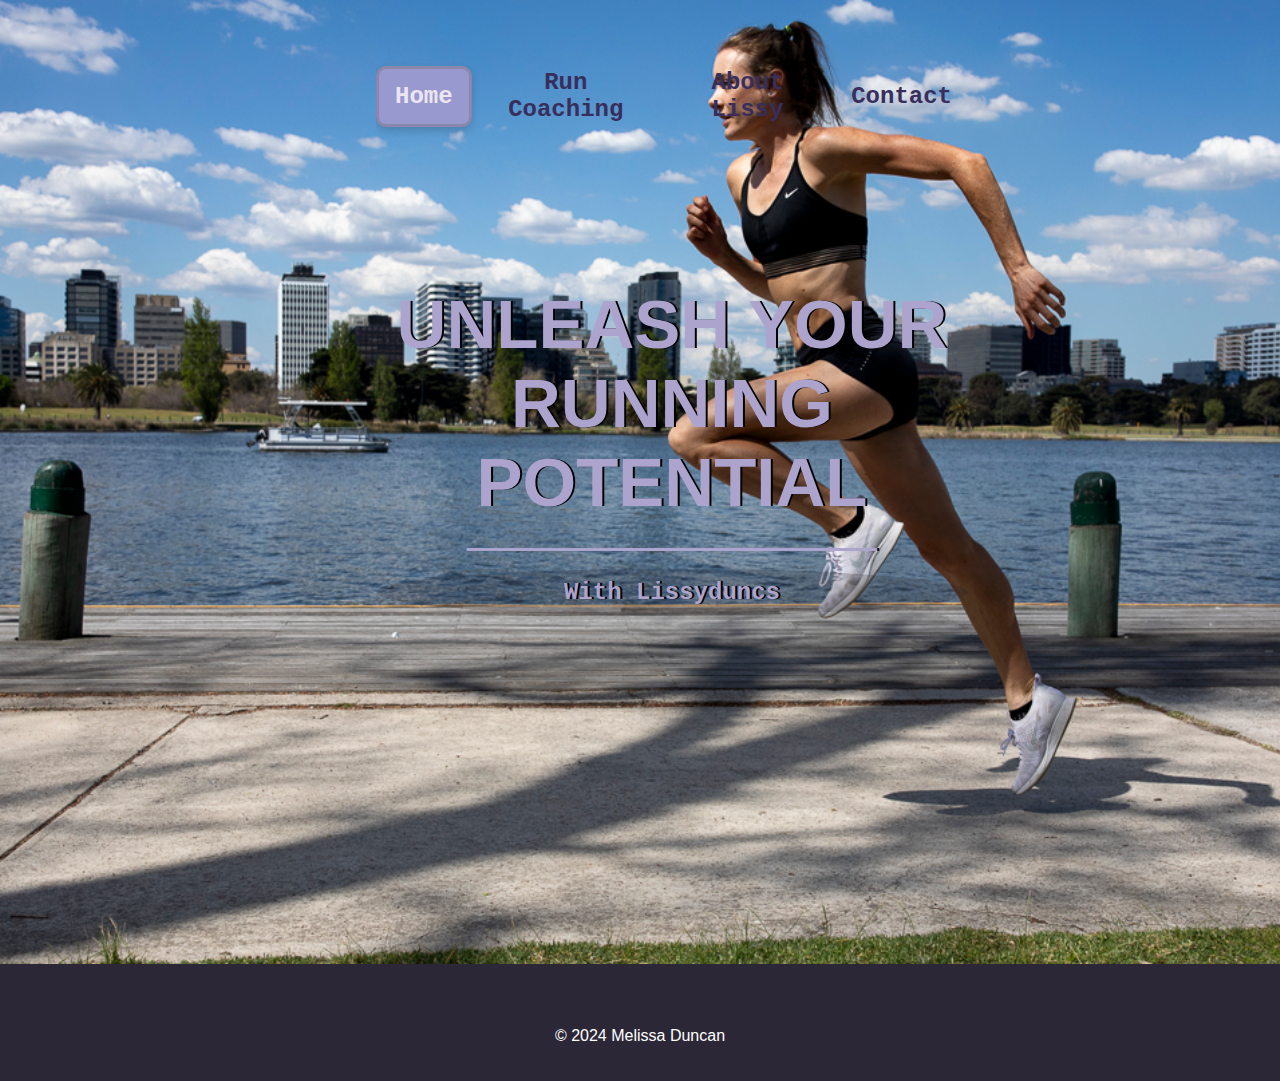
<file: index.html>
<!DOCTYPE html>
<html lang="en">
<head>
    <meta charset="UTF-8">
    <meta name="google-site-verification" content="tE_OEz4cf-0oZyzXP-oQVrcZk1ZoaY98nWLrSHcjUqQ" />    <meta name="viewport" content="width=device-width, initial-scale=1.0">
    <title>Coaching with Lissyduncs</title>
    <link rel="stylesheet" href="index.css">
    <link rel="stylesheet" href="https://cdnjs.cloudflare.com/ajax/libs/font-awesome/6.5.2/css/all.min.css" integrity="sha512-SnH5WK+bZxgPHs44uWIX+LLJAJ9/2PkPKZ5QiAj6Ta86w+fsb2TkcmfRyVX3pBnMFcV7oQPJkl9QevSCWr3W6A==" crossorigin="anonymous" referrerpolicy="no-referrer" />
    <link rel="icon" href="favicon.png" type="image/png">
</head>
<body>
    <header>
        <div class="logo-name">
            <div class="text-overlay">
                <button class="hamburger" id="hamburger">
                    <i class="fa fa-bars"></i>
                </button>
                <nav class="topnav" id="topnav">
                    <a class="active" href="#home">Home</a>
                    <a href="./services.html">Run Coaching</a>
                    <a href="./about.html">About Lissy</a>
                    <a href="./contact.html">Contact</a>
                    
                </nav>
            </div>
            <div class="text-overlay1">
                <h2>UNLEASH YOUR RUNNING POTENTIAL</h2>
                <p class="underline">________________</p>
                <p class="small-text">With Lissyduncs</p>
            </div>
        </div>
    </header>
    <!-- Social Media Links -->
    <footer>
        <div class="social-media">
            <a href="https://www.linkedin.com/in/lissy-duncan-05b249187/" target="_blank">
                <i class="fa-brands fa-linkedin"></i>
            </a>
            <a href="https://github.com/lissyduncs" target="_blank">
                <i class="fa-brands fa-github"></i>
            </a>
            <a href="https://www.instagram.com/lissyduncs/" target="_blank">
                <i class="fa-brands fa-instagram"></i>
            </a>
        </div>
        <p class="special-paragraph">&copy; 2024 Melissa Duncan</p>
    </footer>
</body>
    <script src="index.js"></script>
</body>
</html>
</file>
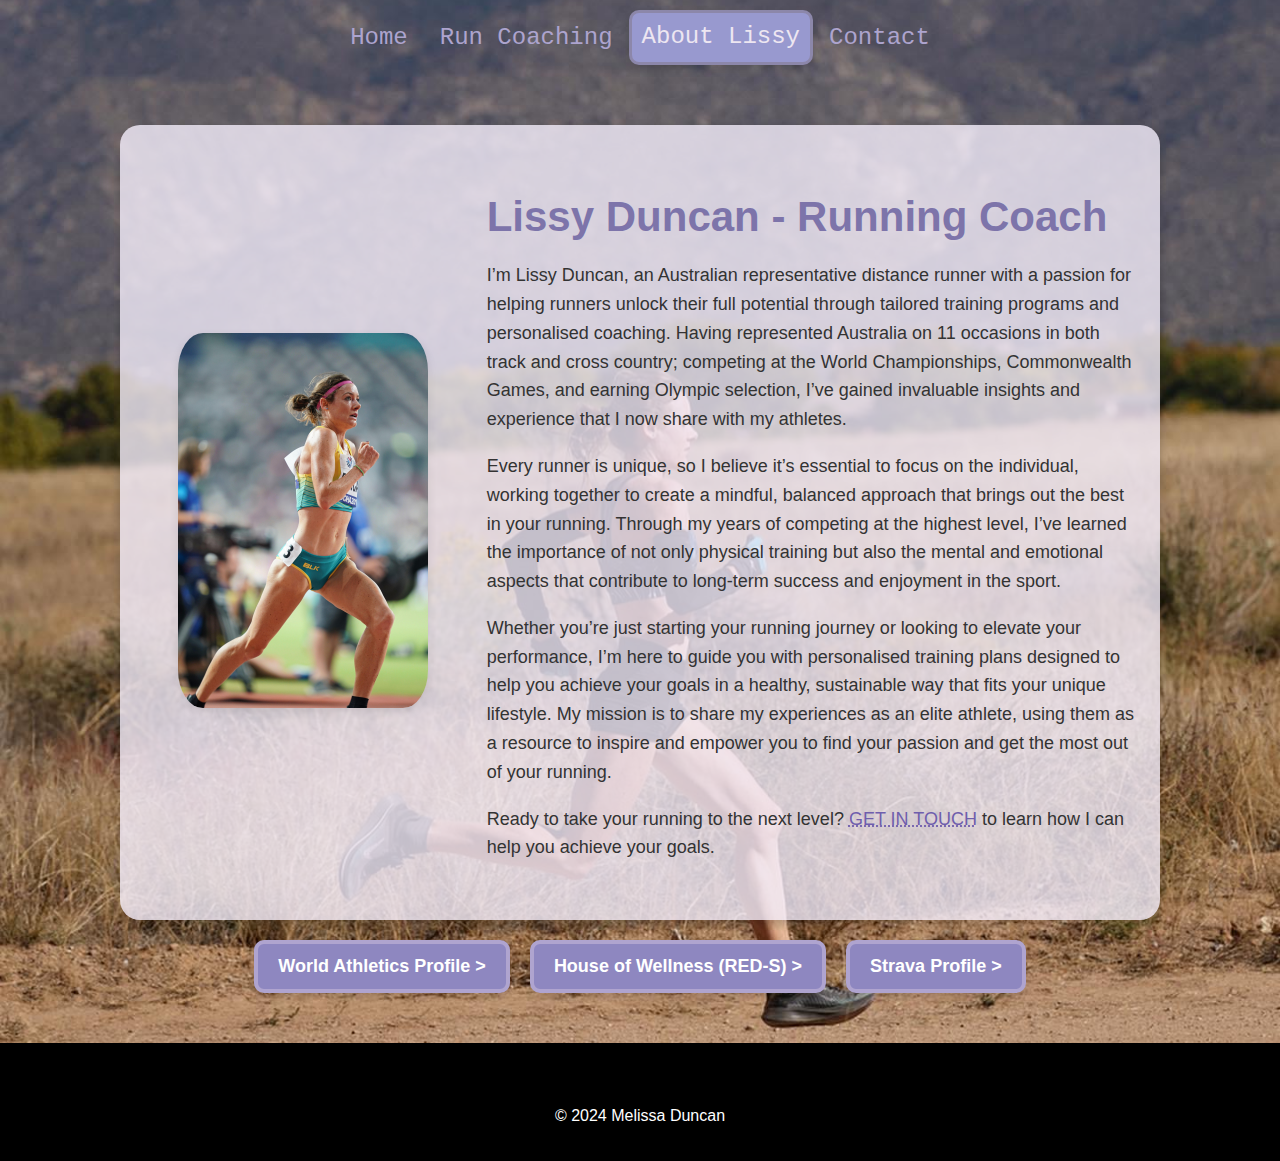
<file: about.html>
<!DOCTYPE html>
<html lang="en">
<head>
    <meta charset="UTF-8">
    <meta name="viewport" content="width=device-width, initial-scale=1.0">
    <title>About Me - Melissa Duncan</title>
    <link rel="stylesheet" href="about.css">
    <link rel="stylesheet" href="https://cdnjs.cloudflare.com/ajax/libs/font-awesome/6.5.2/css/all.min.css" integrity="sha512-SnH5WK+bZxgPHs44uWIX+LLJAJ9/2PkPKZ5QiAj6Ta86w+fsb2TkcmfRyVX3pBnMFcV7oQPJkl9QevSCWr3W6A==" crossorigin="anonymous" referrerpolicy="no-referrer" />
    <link rel="icon" href="favicon.png" type="image/png">
</head>
<body>
    <!-- Navigation -->
    <header>
        <div class="topnav">
            <a href="index.html">Home</a>
            <a href="services.html">Run Coaching</a>
            <a href="about.html" class="active">About Lissy</a>
            <a href="contact.html">Contact</a>
        </div>
    </header>

    <!-- About Me Section -->
    <div class="about-container">
        <div class="about-image">
            <img src="lissyrun.jpg" alt="Melissa Duncan" />
        </div>
        <div class="about-content">
            <h1>Lissy Duncan - Running Coach</h1>
            <p>
                I’m Lissy Duncan, an Australian representative distance runner with a passion for helping runners unlock their full potential through tailored training programs and personalised coaching. Having represented Australia on 11 occasions in both track and cross country; competing at the World Championships, Commonwealth Games, and earning Olympic selection, I’ve gained invaluable insights and experience that I now share with my athletes.
            </p>
            <p>
                Every runner is unique, so I believe it’s essential to focus on the individual, working together to create a mindful, balanced approach that brings out the best in your running. Through my years of competing at the highest level, I’ve learned the importance of not only physical training but also the mental and emotional aspects that contribute to long-term success and enjoyment in the sport.
            </p>
            <p>
                Whether you’re just starting your running journey or looking to elevate your performance, I’m here to guide you with personalised training plans designed to help you achieve your goals in a healthy, sustainable way that fits your unique lifestyle. My mission is to share my experiences as an elite athlete, using them as a resource to inspire and empower you to find your passion and get the most out of your running.
            </p>
            <p>
                Ready to take your running to the next level? <a href="contact.html">GET IN TOUCH</a> to learn how I can help you achieve your goals.
            </p>
        </div>
        
    </div>
    <!-- Add this inside the About Me section or Footer -->
<div class="button-container">
    <a href="https://worldathletics.org/athletes/australia/melissa-duncan-14272171" target="_blank" class="button-link">World Athletics Profile ></a>
    <a href="https://7plus.com.au/house-of-wellness?episode-id=HOWL08-027&autoplay=true" target="_blank" class="button-link">House of Wellness (RED-S) ></a>
    <a href="https://www.strava.com/athletes/3019362?utm_source=ios_share&utm_medium=social&share_sig=7996E76E1719018000&_branch_match_id=1095434009281949254&_branch_referrer=H4sIAAAAAAAAA8soKSkottLXLy4pSixL1EssKNDLyczL1q8ydvMMLc3zcPZOsq8rSk1LLSrKzEuPTyrKLy9OLbJ1zijKz00FACsGf349AAAA" target="_blank" class="button-link">Strava Profile ></a>
</div>

    <!-- Social Media Links -->
    <footer>
        <div class="social-media">
            <a href="https://www.linkedin.com/in/lissy-duncan-05b249187/" target="_blank">
                <i class="fa-brands fa-linkedin"></i>
            </a>
            <a href="https://github.com/lissyduncs" target="_blank">
                <i class="fa-brands fa-github"></i>
            </a>
            <a href="https://www.instagram.com/lissyduncs/" target="_blank">
                <i class="fa-brands fa-instagram"></i>
            </a>
        </div>
        <p>&copy; 2024 Melissa Duncan</p>
    </footer>
</body>
</html>
</file>
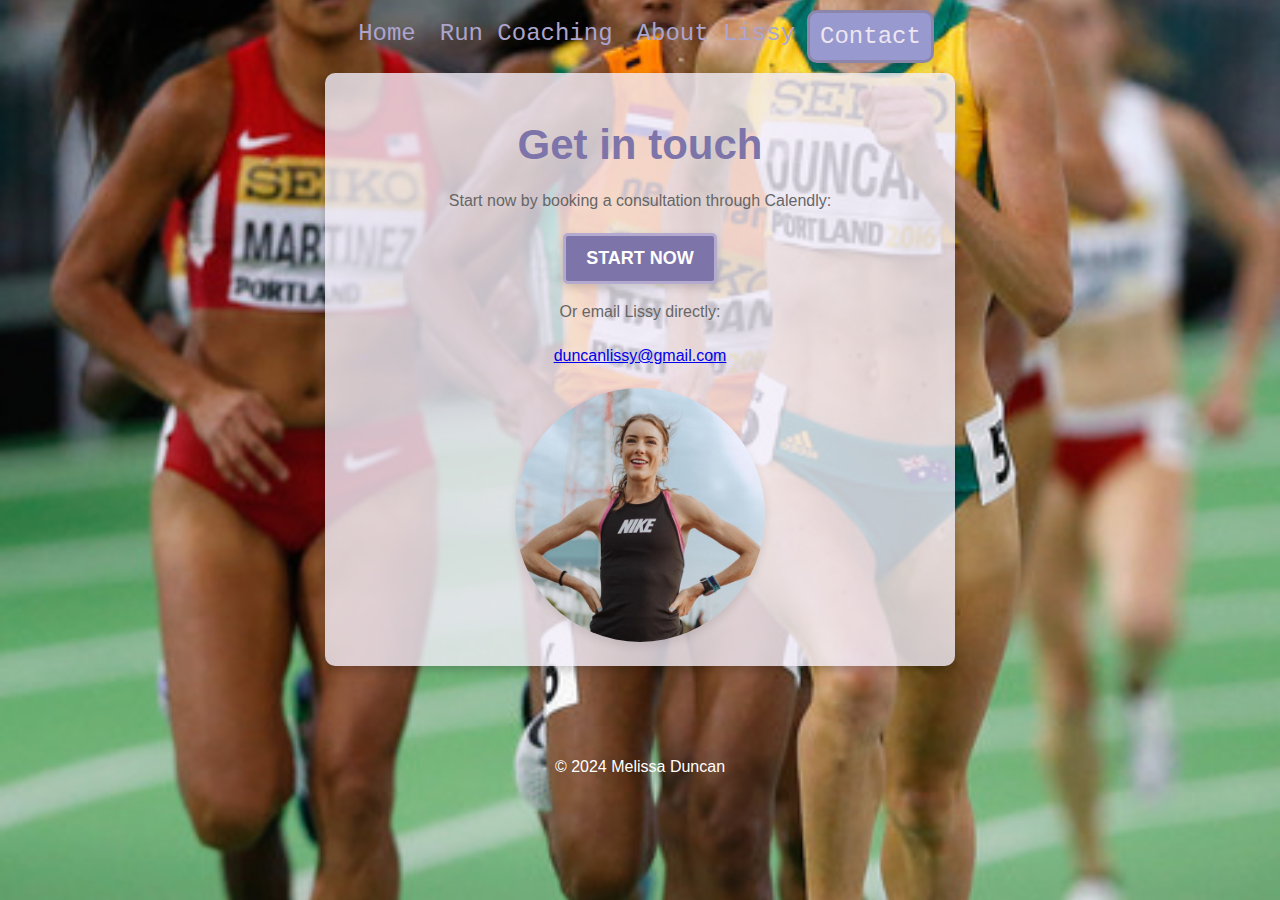
<file: contact.html>
<!DOCTYPE html>
<html lang="en">
<head>
    <meta charset="UTF-8">
    <meta name="viewport" content="width=device-width, initial-scale=1.0">
    <title>Contact - Melissa Duncan</title>
    <link rel="stylesheet" href="contact.css">
    <link rel="stylesheet" href="https://cdnjs.cloudflare.com/ajax/libs/font-awesome/6.5.2/css/all.min.css" integrity="sha512-SnH5WK+bZxgPHs44uWIX+LLJAJ9/2PkPKZ5QiAj6Ta86w+fsb2TkcmfRyVX3pBnMFcV7oQPJkl9QevSCWr3W6A==" crossorigin="anonymous" referrerpolicy="no-referrer" />
    <link rel="icon" href="favicon.png" type="image/png">
</head>
<body>
    <!-- Navigation -->
    <header>
        <div class="topnav">
            <a href="index.html">Home</a>
            <a href="services.html">Run Coaching</a>
            <a href="about.html">About Lissy</a>
            <a href="contact.html" class="active">Contact</a>
        </div>
    </header>

    <!-- Contact Section -->
    <div class="contact-container">
        <h1>Get in touch</h1>
        <p>
            Start now by booking a consultation through Calendly:
        </p>
        <div class="contact-options">
            <div class="button-container">
                <a href="https://calendly.com/tangorunning/30min" class="button-link">START NOW</a> 
            
            </div>
            <div>   <P>Or email Lissy directly:</P></div>

            
            <!-- Email Option -->
            <p> <a href="mailto:duncanlissy@gmail.com">duncanlissy@gmail.com</a></p>
        </div>
        <div class="contact-image">
            <img src="profilepic.jpeg" alt="Melissa Duncan" />
        </div>
    </div>

    <!-- Social Media Links -->
    <footer>
        <div class="social-media">
            <a href="https://www.linkedin.com/in/lissy-duncan-05b249187/" target="_blank">
                <i class="fa-brands fa-linkedin"></i>
            </a>
            <a href="https://github.com/lissyduncs" target="_blank">
                <i class="fa-brands fa-github"></i>
            </a>
            <a href="https://www.instagram.com/lissyduncs/" target="_blank">
                <i class="fa-brands fa-instagram"></i>
            </a>
        </div>
        <p>&copy; 2024 Melissa Duncan</p>
    </footer>
</body>
</html>
</file>
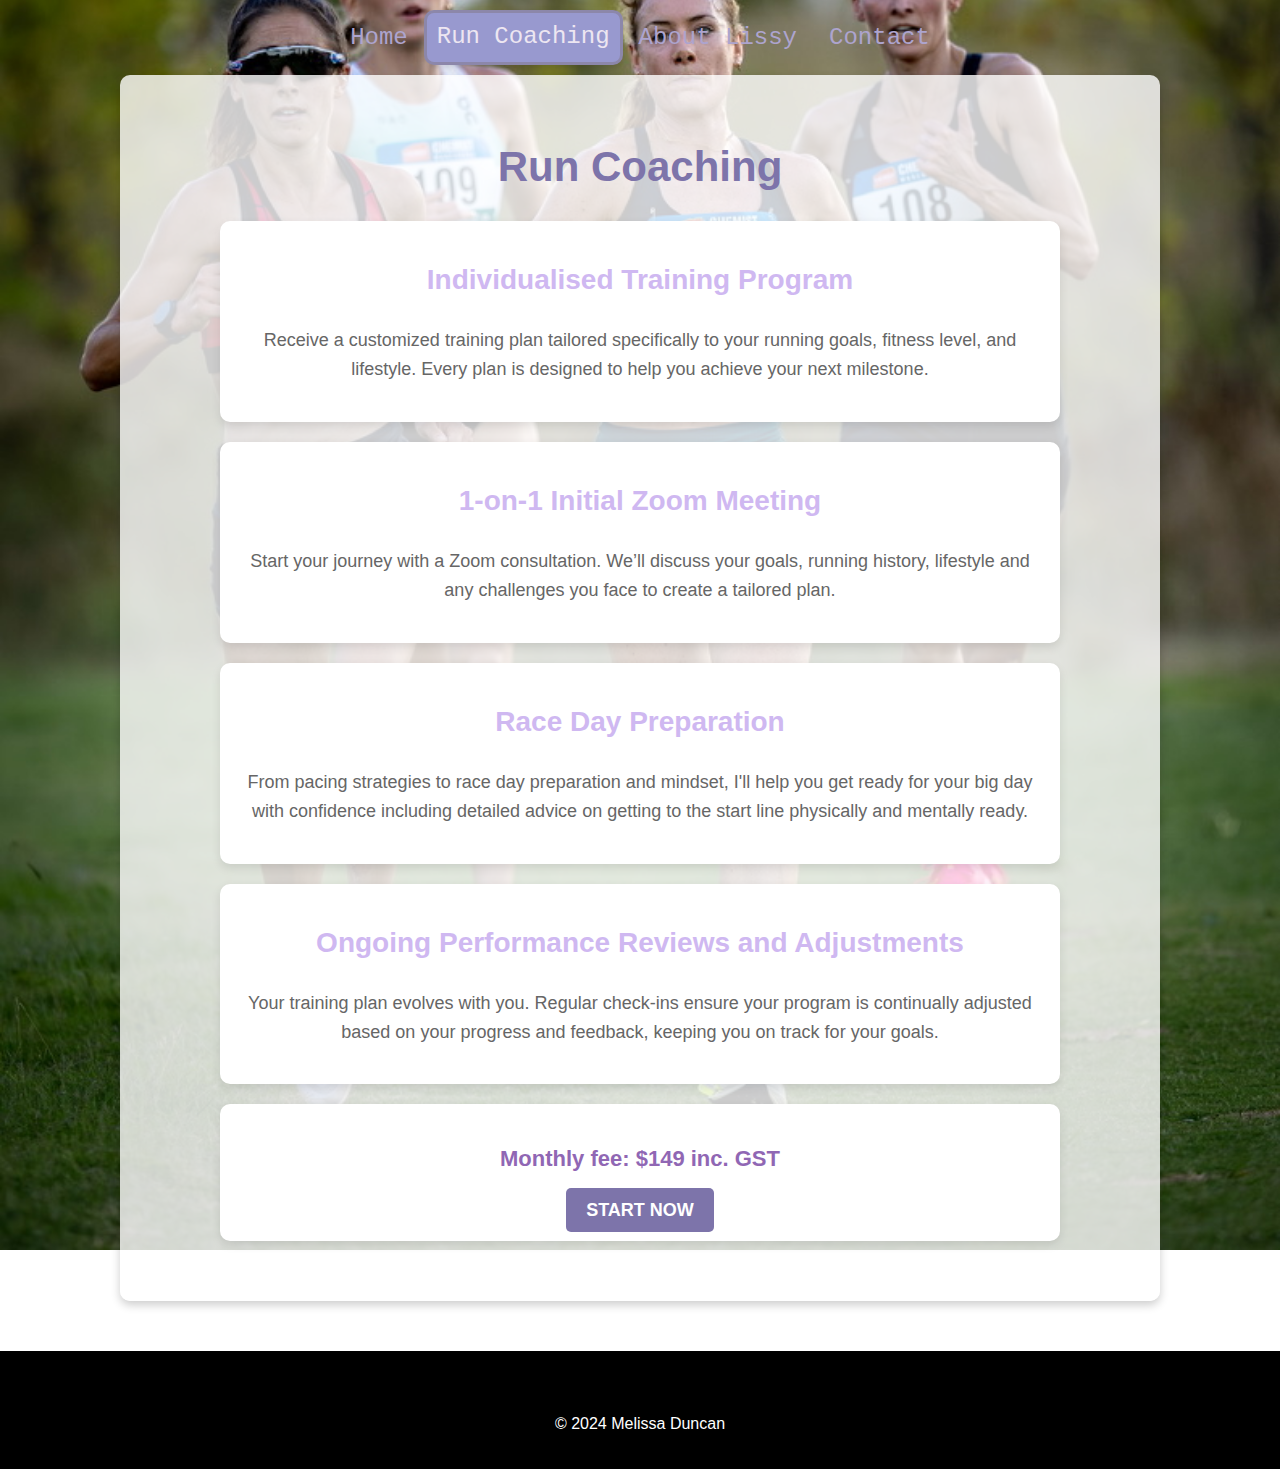
<file: services.html>
<!DOCTYPE html>
<html lang="en">
<head>
    <meta charset="UTF-8">
    <meta name="viewport" content="width=device-width, initial-scale=1.0">
    <title>Services - Run Coaching</title>
    <link rel="stylesheet" href="services.css">
    <link rel="stylesheet" href="https://cdnjs.cloudflare.com/ajax/libs/font-awesome/6.5.2/css/all.min.css" integrity="sha512-SnH5WK+bZxgPHs44uWIX+LLJAJ9/2PkPKZ5QiAj6Ta86w+fsb2TkcmfRyVX3pBnMFcV7oQPJkl9QevSCWr3W6A==" crossorigin="anonymous" referrerpolicy="no-referrer" />
    <link rel="icon" href="favicon.png" type="image/png">
</head>
<body>
    <header>
      
        <nav class="topnav" id="topnav">
            <a href="./index.html">Home</a>
            <a class="active" href="./services.html">Run Coaching</a>
            <a href="./about.html">About Lissy</a>
            <a href="./contact.html">Contact</a>
        </nav>
    </header>

    <main>
        <section class="services-container">
            <h1>Run Coaching</h1>
            
            <div class="service-box">
                <h2>Individualised Training Program</h2>
                <p>Receive a customized training plan tailored specifically to your running goals, fitness level, and lifestyle. Every plan is designed to help you achieve your next milestone.</p>
            </div>

            <div class="service-box">
                <h2>1-on-1 Initial Zoom Meeting</h2>
                <p>Start your journey with a Zoom consultation. We’ll discuss your goals, running history, lifestyle and any challenges you face to create a tailored plan.</p>
            </div>

            <div class="service-box">
                <h2>Race Day Preparation</h2>
                <p>From pacing strategies to race day preparation and mindset, I'll help you get ready for your big day with confidence including detailed advice on getting to the start line physically and mentally ready.</p>
            </div>

            <div class="service-box">
                <h2>Ongoing Performance Reviews and Adjustments</h2>
                <p>Your training plan evolves with you. Regular check-ins ensure your program is continually adjusted based on your progress and feedback, keeping you on track for your goals.</p>
            </div>
            <div class="service-box">
                <h3>Monthly fee: $149 inc. GST</h3>
                <div class="submit-btn">
                    <br>
                    <a href="https://calendly.com/tangorunning/30min" class="button-link">START NOW</a> 
                <br>
                </div>
            </div>
        </section>
    </main>

    <footer>
        <div class="social-media">
            <a href="https://www.linkedin.com/in/lissy-duncan-05b249187/" target="_blank">
                <i class="fa-brands fa-linkedin"></i>
            </a>
            <a href="https://github.com/lissyduncs" target="_blank">
                <i class="fa-brands fa-github"></i>
            </a>
            <a href="https://www.instagram.com/lissyduncs/" target="_blank">
                <i class="fa-brands fa-instagram"></i>
            </a>
        </div>
        <p class="special-paragraph">&copy; 2024 Melissa Duncan</p>

    </footer>

    <script src="index.js"></script>
</body>
</html>
</file>
<file: index.css>
html, body {
  margin: 0;
  padding: 0;
  height: 100%;
  width: 100%;
}

header {
  position: relative;
  height: 100vh; /* Full viewport height */
  width: 100%;
  overflow: hidden; /* Prevent scrollbars */
  background-color: #000;
}

.logo-name {
  position: absolute;
  top: 0;
  left: 0;
  width: 100%;
  height: 100%;
  background: url('../bluerun.jpg') no-repeat center center/cover;
  /*opacity: 0.9; /* Adjust the value for desired transparency */

}
.special-paragraph {
  color:white;
  font-family: Arial, Helvetica, sans-serif;

}
.text-overlay, .text-overlay1 {
  position: absolute;
  text-align: center;
  color: white;
  padding: 20px;
  border-radius: 30px;
}

.text-overlay {
  top: 10%;
  left: 50%;
  transform: translate(-50%, -50%);
}

.text-overlay1 {
  top: 45%;
  left: 50%;
  transform: translate(-50%, -50%);
  color: rgb(173, 164, 206);
  font-size: 46px;
  text-shadow: 2px 0 black;
  font-family: Impact, Haettenschweiler, 'Arial Narrow Bold', sans-serif
}
.underline {
  padding-top: 0; /* Start with this, then adjust */
  margin-top: -80px; /* Adjust to move higher */
}

.small-text {
  font-size: 26px;
  font-family: 'Courier New', Courier, monospace;
  font-weight: bold;
  padding-top: 0; /* Start with this, then adjust */
  margin-top: -30px; /* Adjust to move higher */
  background-color: rgba(29, 26, 31, 0.2); /* White background with 70% opacity */
  padding: 10px; 
  border-radius: 50%;
}

.topnav {
  display: none; /* Hide the navigation links by default */
  flex-direction: column;
  align-items: center;
  overflow: hidden;
}

.topnav a {
  color: rgb(55, 46, 92);
  text-align: center;
  padding: 14px 16px;
  text-decoration: none;
  font-size: 22px;
  border-radius: 10px;
  font-family: 'Courier New', Courier, monospace;
  font-weight:600 ;
}

.topnav a:hover {
  color: rgb(70, 54, 80);
  background-color: #cfb8f1;
  border: 3px solid rgba(217, 206, 232, 0.6); /* Lighter border */
  box-shadow: 0 4px 8px rgba(0, 0, 0, 0.15); 
}

.topnav a.active {
  background-color: rgb(152, 153, 207);
  color: rgb(237, 230, 241);
  /* Border and shadow */
  border: 3px solid rgba(132, 123, 145, 0.6); /* Lighter border */
  box-shadow: 0 4px 8px rgba(0, 0, 0, 0.15); /* X-offset, Y-offset, blur-radius, color */
    
  transition: background-color 0.3s ease, box-shadow 0.3s ease;
  
}

.hamburger {
  background: none;
  border: none;
  color: white;
  font-size: 30px;
  cursor: pointer;
}

/* Media queries */
@media (min-width: 768px) {
  .text-overlay, .text-overlay1 {
      padding: 40px;
  }

  .topnav {
      display: flex; /* Show the navigation links for larger screens */
      flex-direction: row;
  }

  .topnav a {
      font-size: 24px;
  }

  .small-text {
      font-size: 24px;
  }

  header, footer {
      padding: 32px;
  }

  .hamburger {
      display: none; /* Hide the hamburger button for larger screens */
  }
}

@media (max-width: 767px) {
  @media (max-width: 767px) {
    header {
      height: calc(90vh - 80px); /* Adjust height to fit the footer, e.g., 80px for footer height */
      background-color: #000;
    }
    .topnav {
      display: none; /* Hide the navigation links by default for small screens */
      color: rgb(55, 46, 92);}
  
    
    .text-overlay1 {
      /* Lower the text overlay on mobile */
      top: 60%; /* Adjust this value as needed */
    }
  
    .text-overlay1 {
      font-size: 36px; /* Reduce the font size on mobile */
    }
  
    .small-text {
      font-size: 22px; /* Reduce the small text size */
      top: 90%; /* Adjust this value as needed */

    }
  
    .topnav a {
      font-size: 18px; /* Smaller font size for navigation items */
      padding: 10px 14px; /* Adjust padding for smaller nav items */
    }
  }
  

}
/* Footer styles */
footer {
  margin-top: 0px;
  padding: 20px;
  background-color: #2c2737;
  
  text-align: center;
}

footer .social-media a {
  color: #cfb8f1;
  margin: 0 15px;
  font-size: 24px;
  text-decoration: none;
}

footer .social-media a:hover {
  color: rgb(134, 120, 185); /* Light blue hover */
}
</file>
<file: about.css>
/* Reset basic styling */
html, body {
  margin: 0;
  padding: 0;
  height: 100%;
  width: 100%;
  font-family: Arial, sans-serif;
}

/* Apply full-screen background */
body {
  background: url('../alburt.jpg') no-repeat center center fixed;
  background-size: cover;
}

/* Ensure topnav matches previous pages */
.topnav {
  display: flex;
  justify-content: center;
  background-color: transparent; /* No background */
  padding: 10px;
  margin-bottom: 0;
}

.topnav a {
  color: rgb(173, 164, 206);
  text-align:center;
  padding: 14px 16px;
  text-decoration: none;
  font-size: 24px;
  border-radius: 10px;
  font-family: 'Courier New', Courier, monospace;
  
 
}

.topnav a.active {
  background-color: rgb(152, 153, 207);
  color: rgb(237, 230, 241);
  padding: 10px;
  border-radius: 10px;
  /* Border and shadow */
  border: 3px solid rgba(132, 123, 145, 0.6); /* Lighter border */
  box-shadow: 0 4px 8px rgba(0, 0, 0, 0.15); /* X-offset, Y-offset, blur-radius, color */
    
  transition: background-color 0.3s ease, box-shadow 0.3s ease;
  
}

.topnav a:hover {
  color: rgb(70, 54, 80);
  background-color: #cfb8f1;
  border: 3px solid rgba(217, 206, 232, 0.6); /* Lighter border */
  box-shadow: 0 4px 8px rgba(0, 0, 0, 0.15); 
}

/* About Me container */
.about-container {
  max-width: 1000px;
  margin: 0 auto;
  padding: 40px 20px;
  background-color: rgba(244, 238, 251, 0.8);
  border-radius: 20px;
  display: flex;
  align-items: center;
  justify-content: space-around;
  box-shadow: 0 4px 10px rgba(0, 0, 0, 0.2);
  text-align: left;
  margin-top: 50px;
}

/* About Me Image */
.about-image {
  flex: 1;
  text-align: center;
}

.about-image img {
  max-width: 250px;
  border-radius: 10%;
  box-shadow: 0px 4px 10px rgba(0, 0, 0, 0.1);
}

/* About Me Content */
.about-content {
  flex: 2;
  padding-left: 20px;
}

.about-content h1 {
  font-size: 42px;
  margin-bottom: 20px;
  color: rgb(125, 116, 170); /* Light blue */
  font-family: 'Trebuchet MS', 'Lucida Sans Unicode', 'Lucida Grande', 'Lucida Sans', Arial, sans-serif;
}

.about-content p {
  font-size: 18px;
  color: #333;
  line-height: 1.6;
}

.about-content a {
  color: rgb(111, 94, 173);
  text-decoration-style: dotted;
}

.about-content a:hover {
  text-decoration: underline;
}

/* Footer styles */
footer {
  margin-top: 50px;
  padding: 20px;
  background-color: #000;
  color: #fff;
  text-align: center;
}

footer .social-media a {
  color: #cfb8f1;
  margin: 0 15px;
  font-size: 24px;
  text-decoration: none;
}

footer .social-media a:hover {
  color: rgb(134, 120, 185); /* Light blue hover */
}

/* Media Queries for responsiveness */
@media (max-width: 768px) {
  .topnav {
    flex-direction: column; /* Stack the navigation links vertically */
}

.topnav a {
    font-size: 20px; /* Smaller font size for mobile */
    padding: 8px 0; /* Adjust padding for mobile */
}
  .about-container {
      flex-direction: column;
      text-align: center;
      padding: 20px;
  }

  .about-image {
      margin-bottom: 20px;
  }

  .about-content {
      padding-left: 0;
  }

  .about-content h1 {
      font-size: 32px;
  }

  .about-content p {
      font-size: 16px;
  }
}
/* Button styles */
.button-container {
  display: flex;
  gap: 20px;
  margin-top: 20px;
  justify-content: center; /* Align buttons to the left */
}

.button-link {
  padding: 12px 20px;
  background-color: rgb(142, 135, 192); /* Light blue */
  color: white;
  text-decoration: none;
  border-radius: 10px;
  font-size: 18px;
  font-weight: bold;
  box-shadow: 0 4px 6px rgba(182, 174, 193, 0.2); /* X-offset, Y-offset, blur-radius, color */
    /* Border and shadow */
    border: 4px solid rgba(197, 183, 216, 0.6); /* Lighter border */
    box-shadow: 0 4px 8px rgba(0, 0, 0, 0.15); /* X-offset, Y-offset, blur-radius, color */
  
    font-family: 'Trebuchet MS', 'Lucida Sans Unicode', 'Lucida Grande', 'Lucida Sans', Arial, sans-serif;
    transition: background-color 0.3s ease, box-shadow 0.3s ease;

  font-family: 'Trebuchet MS', 'Lucida Sans Unicode', 'Lucida Grande', 'Lucida Sans', Arial, sans-serif;
  transition: background-color 0.3s ease;
}

.button-link:hover {
  background-color: rgb(173, 164, 206); /* Lighter blue on hover */
  color: #fff;
}
</file>
<file: contact.css>
/* Reset basic styling */
html, body {
    margin: 0;
    padding: 0;
    height: 100%;
    width: 100%;
    font-family: Arial, sans-serif;
}

/* Full-screen background image */
body {
    background: url('../worldrun.jpg') no-repeat center center fixed;
    background-size: cover;
}

/* Navigation bar */
.topnav {
    display: flex;
    justify-content: center;
    background-color: transparent;
    padding: 10px 0;
    margin-bottom: 0;
}

.topnav a {
    color: rgb(173, 164, 206);
    text-align: center;
    padding: 10px 12px;
    text-decoration: none;
    font-size: 24px;
    border-radius: 10px;
    font-family: 'Courier New', Courier, monospace;
}

.topnav a.active {
    background-color: rgb(152, 153, 207);
    color: rgb(237, 230, 241);
    padding: 10px;
    border-radius: 10px;
    /* Border and shadow */
  border: 3px solid rgba(132, 123, 145, 0.6); /* Lighter border */
  box-shadow: 0 4px 8px rgba(0, 0, 0, 0.15); /* X-offset, Y-offset, blur-radius, color */
  transition: background-color 0.3s ease, box-shadow 0.3s ease;
  
}

.topnav a:hover {
    color: rgb(70, 54, 80);
    background-color: #cfb8f1;
    border: 3px solid rgba(217, 206, 232, 0.6); /* Lighter border */
  box-shadow: 0 4px 8px rgba(0, 0, 0, 0.15); 
  }

/* Contact form container */
.contact-container {
    max-width: 600px;
    margin: 0 auto;
    padding: 20px 15px;
    background-color: rgba(242, 237, 249, 0.8);
    border-radius: 10px;
    text-align: center;
    box-shadow: 0 4px 10px rgba(0, 0, 0, 0.2);
}

/* Header should be tight with no extra space */
header {
    height: auto;
    margin-bottom: 0;
}

/* Contact section content styling */
.contact-container h1 {
    font-size: 42px;
    font-family: 'Trebuchet MS', 'Lucida Sans Unicode', 'Lucida Grande', 'Lucida Sans', Arial, sans-serif;
    margin-bottom: 20px;
    color: rgb(125, 116, 170); /* Light blue */
}

.contact-container p {
    font-size: 16px;
    margin-bottom: 20px;
    color: #666;
    line-height: 1.5;
}

/* Form fields styling */
.contact-form {
    display: flex;
    flex-direction: column;
    align-items: center;
}

.contact-form label {
    font-size: 16px;
    margin-bottom: 10px;
    color: rgb(4, 11, 15);
}

.contact-form input,
.contact-form textarea {
    width: 100%;
    padding: 10px;
    margin-bottom: 15px;
    border: 1px solid #ccc;
    border-radius: 5px;
    font-size: 14px;
    box-sizing: border-box;
}

.contact-form input:focus,
.contact-form textarea:focus {
    outline: none;
  color: rgb(125, 116, 170); /* Light blue */
}

.contact-form textarea {
    resize: none;
}

/* Submit button styling */
.submit-btn {
    font-size: 16px;
    padding: 10px 15px;
    background-color: rgb(173, 164, 206);
    color: white;
    cursor: pointer;
    border-radius: 5px;
    border: 3px solid rgba(159, 141, 172, 0.6); /* Lighter border */
  box-shadow: 0 4px 8px rgba(14, 10, 10, 0.15); /* X-offset, Y-offset, blur-radius, color */
  transition: background-color 0.3s ease, box-shadow 0.3s ease;
  
}

.submit-btn:hover {
    background-color: #a182bd;
}
.contact-image {
    flex: 1;
    text-align: center;
  }
  
  .contact-image img {
    max-width: 250px;
    border-radius: 50%;
    box-shadow: 0px 4px 10px rgba(0, 0, 0, 0.1);
  }
/* Footer styling */
footer {
    margin-top: 30px;
    padding: 20px;
    background-color:transparent;
    color: #fff;
    text-align: center;
}

footer .social-media a {
    color: #cfb8f1;
    margin: 0 10px;
    font-size: 22px;
    text-decoration: none;
}

footer .social-media a:hover {
    color: rgb(173, 164, 206);
}

/* Media Queries for responsive design */
@media (max-width: 768px) {
    .topnav {
        flex-direction: column; /* Stack the navigation links vertically */
    }

    .topnav a {
        font-size: 20px; /* Smaller font size for mobile */
        padding: 8px 0; /* Adjust padding for mobile */
    }

    .contact-container {
        width: 90%;
        padding: 15px;
    }

    .contact-container h1 {
        font-size: 28px;
    }

    .contact-form input, .contact-form textarea {
        padding: 18px;
        font-size: 14px;
    }

    /*.submit-btn {
        font-size: 14px;
        padding: 10px 12px;
        background-color: #8b759f;
        color: #ccc;
        display: inline-block;
        .button {
        background-color: #04AA6D; /* Green */
            border: none;
            color: white;
            padding: 15px 32px;
            text-align: center;
            text-decoration: none;
            display: inline-block;
            font-size: 16px;
          }


/* Button styles */
.button-container {
    display: flex;
    gap: 20px;
    margin-top: 20px;
    justify-content: center; /* Center the button */
  }
  
  .button-link {
    padding: 12px 20px;
    background-color: rgb(125, 116, 170); /* Light blue */
    color: white;
    text-decoration: none;
    border-radius: 5px;
    font-size: 18px;
    font-weight: bold;
    font-family: 'Trebuchet MS', 'Lucida Sans Unicode', 'Lucida Grande', 'Lucida Sans', Arial, sans-serif;
    transition: background-color 0.3s ease;
    /* Border and shadow */
  border: 3px solid rgba(217, 206, 232, 0.6); /* Lighter border */
  box-shadow: 0 4px 8px rgba(0, 0, 0, 0.15); /* X-offset, Y-offset, blur-radius, color */
    
  transition: background-color 0.3s ease, box-shadow 0.3s ease;
  
  }
  
  .button-link:hover {
    background-color: rgb(173, 164, 206); /* Lighter blue on hover */
    color: #fff;
    
  }
</file>
<file: services.css>
/* Reset basic styling */
html, body {
  margin: 0;
  padding: 0;
  height: 100%;
  width: 100%;
  font-family: Arial, sans-serif;
}

/* Apply the full-screen background image */
body {
  background: url('../grouprun.jpg') no-repeat center center fixed;
  background-size: cover;
}

/* Ensure the topnav matches the contact page */
.topnav {
  display: flex;
  justify-content: center;
  background-color: transparent; /* No background */
  padding: 10px;
}

.topnav a {
  color: rgb(173, 164, 206);
  text-align: center;
  padding: 14px 16px;
  text-decoration: none;
  font-size: 24px;
  border-radius: 10px;
  font-family: 'Courier New', Courier, monospace;
}

/* Add the highlighted background and color for the current active page */
.topnav a.active {
  background-color: rgb(152, 153, 207);
  color: rgb(237, 230, 241);
  padding: 10px;
  border-radius: 10px;
  /* Border and shadow */
  border: 3px solid rgba(132, 123, 145, 0.6); /* Lighter border */
  box-shadow: 0 4px 8px rgba(0, 0, 0, 0.15); /* X-offset, Y-offset, blur-radius, color */
  transition: background-color 0.3s ease, box-shadow 0.3s ease;
  
}

.topnav a:hover {
  color: rgb(70, 54, 80);
  background-color: #cfb8f1;
  border: 3px solid rgba(217, 206, 232, 0.6); /* Lighter border */
  box-shadow: 0 4px 8px rgba(0, 0, 0, 0.15); 
}

/* Services page container - starts right below the navigation */
.services-container {
  max-width: 1000px;
  margin: 0 auto;
  padding: 40px 20px;
  background-color: rgba(255, 255, 255, 0.8); /* Transparent white background */
  border-radius: 10px;
  text-align: center;
  box-shadow: 0 4px 10px rgba(0, 0, 0, 0.2); /* Subtle shadow for contrast */
}

/* Ensure the services container starts directly below the nav */
header {
  height: auto;
}


/* Service section content styling */
.services-container h1 {
  font-family: 'Trebuchet MS', 'Lucida Sans Unicode', 'Lucida Grande', 'Lucida Sans', Arial, sans-serif;
  font-size: 42px;
  margin-bottom: 30px;
  color: rgb(125, 116, 170); /* Light blue */
}
  /* Service section content styling */
.services-container h3 {
  font-size: 22px;
  margin-bottom: 10px;
  color: #9067b4;
text-align: center;}

.service-box {
  background-color: #fff;
  margin: 20px auto;
  padding: 20px;
  border-radius: 10px;
  box-shadow: 0px 4px 10px rgba(0, 0, 0, 0.1);
  max-width: 800px;
  text-align: center;
}

.service-box h2 {
  font-size: 28px;
  margin-bottom: 30px;
  color: #cfb8f1;}

.service-box p {
  font-size: 18px;
  color: #666;
  line-height: 1.6;
}
/* Button styles */
.button-container {
  display: flex;
  gap: 20px;
  margin-top: 20px;
  justify-content: center; /* Center the button */
  width: 100%; /* Ensure the container takes full width */

}

.button-link {
  padding: 12px 20px;
  background-color: rgb(125, 116, 170); /* Light blue */
  color: white;
  text-decoration: none;
  border-radius: 5px;
  font-size: 18px;
  font-weight: bold;
  font-family: 'Trebuchet MS', 'Lucida Sans Unicode', 'Lucida Grande', 'Lucida Sans', Arial, sans-serif;
  transition: background-color 0.3s ease;
}


/* Footer styles */
footer {
  margin-top: 50px;
  padding: 20px;
  background-color: #000;
  color: #fff;
  text-align: center;
}

footer .social-media a {
  color: #cfb8f1;
  margin: 0 15px;
  font-size: 24px;
  text-decoration: none;
}

footer .social-media a:hover {
  color: rgb(173, 164, 206); /* Light blue hover effect on social icons */
}

/* Media Queries for responsiveness */
@media (max-width: 768px) {
  .topnav {
    flex-direction: column; /* Stack the navigation links vertically */
}

.topnav a {
    font-size: 20px; /* Smaller font size for mobile */
    padding: 5px 0; /* Adjust padding for mobile */
}
  .services-container {
      width: 90%;
      padding: 20px;
  }

  .services-container h1 {
      font-size: 28px;
  }

  .service-box {
      padding: 15px;
  }

  .service-box h2 {
      font-size: 22px;
  }

  .service-box p {
      font-size: 16px;
  }
    /* Adjust the background image position for mobile */
    body {
      background-position: center 50%; /* Move the background image lower */
    }
}
</file>
